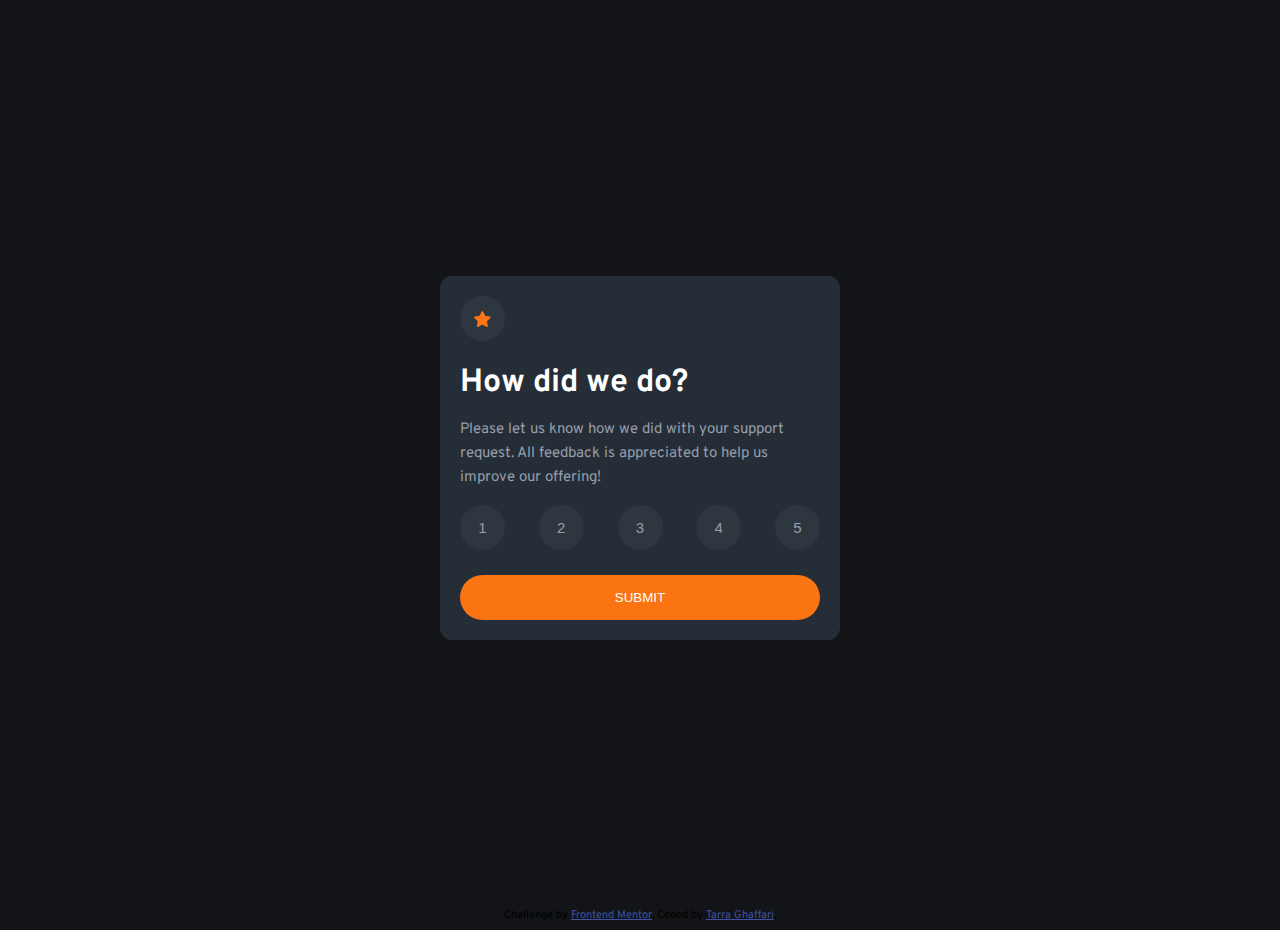
<file: index.html>
<!DOCTYPE html>
<html lang="en">
<head>
  <meta charset="UTF-8">
  <meta name="viewport" content="width=device-width, initial-scale=1.0">

  <link rel="icon" type="image/png" sizes="32x32" href="./images/favicon-32x32.png">
  <link href="https://fonts.googleapis.com/css2?family=Overpass:wght@400;700&display=swap" rel="stylesheet">
  <link rel="stylesheet" href="styles.css">
  <link rel="stylesheet" href="layout.css">
  <title>Frontend Mentor | Interactive rating component</title>
  </head>
<body class="page-background">
  <div class="container">
    <div class="box">
      <div data-view="rating-page">
        <div class="row">
          <div class="column-flex">
            <div class="circle">
              <svg width="17" height="16" xmlns="http://www.w3.org/2000/svg">
                <path
                  d="m9.067.43 1.99 4.031c.112.228.33.386.58.422l4.45.647a.772.772 0 0 1 .427 1.316l-3.22 3.138a.773.773 0 0 0-.222.683l.76 4.431a.772.772 0 0 1-1.12.813l-3.98-2.092a.773.773 0 0 0-.718 0l-3.98 2.092a.772.772 0 0 1-1.119-.813l.76-4.431a.77.77 0 0 0-.222-.683L.233 6.846A.772.772 0 0 1 .661 5.53l4.449-.647a.772.772 0 0 0 .58-.422L7.68.43a.774.774 0 0 1 1.387 0Z"
                  fill="#FC7614" />
              </svg>
            </div>
          </div>
        </div>
        <div class="row">
          <div class="column-full">
            <h1 class="heading">How did we do?</h1>
            <p class="text">Please let us know how we did with your support request. All feedback is appreciated
            to help us improve our offering!</p>
          </div>
        </div>
        <div class="row justify-space-between ratings">
          <div class="column-flex">
            <button class="number-button circle">1</button>
          </div>
          <div class="column-flex">
            <button class="number-button circle">2</button>
          </div>
          <div class="column-flex">
            <button class="number-button circle">3</button>
          </div>
          <div class="column-flex">
            <button class="number-button circle">4</button>
          </div>
          <div class="column-flex">
            <button class="number-button circle">5</button>
          </div>
        </div>
        <div class="row">
          <div class="column-full">
            <button class="submit-button">SUBMIT</button>
          </div>
        </div>
      </div>
      <div data-view="thank-you-page" class="hidden">
        <div class="row text-align-center">
          <div class="column-full">
            <svg class="thank-you-image" width="162" height="108" xmlns="http://www.w3.org/2000/svg">
              <g fill="none">
                <path
                  d="M30 93.744h-.044a23.456 23.456 0 0 1-1.61-.189.543.543 0 0 1 .155-1.076c.52.076 1.04.135 1.563.178a.538.538 0 0 1-.043 1.076l-.022.01Zm5.37-.205a.538.538 0 0 1-.08-1.076 19.51 19.51 0 0 0 1.54-.306.536.536 0 0 1 .645.403.538.538 0 0 1-.397.646c-.537.129-1.074.236-1.611.323l-.097.01Zm-12.137-1.312a.536.536 0 0 1-.183-.033 24.346 24.346 0 0 1-1.525-.608.539.539 0 0 1 .424-.99c.483.21.983.404 1.472.587a.538.538 0 0 1-.188 1.044Zm18.759-.829a.538.538 0 0 1-.242-1.022c.467-.226.934-.479 1.39-.742a.536.536 0 1 1 .538.93c-.478.275-.967.538-1.45.78a.536.536 0 0 1-.258.054h.022Zm-24.994-2.292a.536.536 0 0 1-.29-.08c-.457-.29-.913-.597-1.36-.91a.536.536 0 1 1 .612-.882c.436.307.876.597 1.322.883a.538.538 0 0 1-.284.99Zm30.772-1.544a.537.537 0 0 1-.408-.193.539.539 0 0 1 .06-.759l.117-.124c.355-.306.715-.624 1.074-.957a.537.537 0 1 1 .73.79c-.375.345-.74.673-1.106.985l-.123.102a.537.537 0 0 1-.344.156Zm-36.326-2.69a.537.537 0 0 1-.36-.14c-.402-.37-.8-.747-1.18-1.124a.539.539 0 0 1 .751-.769c.376.371.763.737 1.155 1.076a.538.538 0 0 1 .032.764.537.537 0 0 1-.398.194Zm41.305-2.21a.537.537 0 0 1-.398-.899c.355-.393.715-.79 1.074-1.2a.537.537 0 1 1 .806.71c-.365.415-.725.818-1.074 1.21a.537.537 0 0 1-.408.152v.026ZM6.724 79.723a.537.537 0 0 1-.424-.204 41.79 41.79 0 0 1-.989-1.308.539.539 0 0 1 .124-.753.536.536 0 0 1 .746.124c.312.425.629.85.962 1.27a.539.539 0 0 1-.42.871Zm50.579-2.383a.539.539 0 0 1-.419-.877c.338-.414.677-.828 1.015-1.253a.537.537 0 1 1 .838.672l-1.02 1.259a.537.537 0 0 1-.414.199ZM2.9 73.887a.537.537 0 0 1-.473-.312c-.257-.5-.499-1-.714-1.485a.539.539 0 0 1 .685-.72c.133.052.24.154.298.285.21.462.44.946.687 1.425a.539.539 0 0 1-.483.786v.021Zm58.753-2.028a.537.537 0 0 1-.424-.866l.988-1.275a.537.537 0 1 1 .848.656l-.988 1.275a.537.537 0 0 1-.424.188v.022ZM.682 67.286a.537.537 0 0 1-.537-.462A17.06 17.06 0 0 1 0 65.16a.538.538 0 1 1 1.074 0c.018.519.063 1.036.134 1.55a.539.539 0 0 1-.462.607l-.064-.032Zm65.24-.973a.537.537 0 0 1-.43-.867l.984-1.28a.536.536 0 0 1 .853.65l-.993 1.265a.537.537 0 0 1-.414.21v.022Zm88.49-2.96a.724.724 0 0 1-.15 0 .537.537 0 0 1-.366-.666c.134-.474.28-.99.424-1.544a.538.538 0 0 1 .655-.388.537.537 0 0 1 .382.662c-.145.538-.29 1.076-.43 1.565a.537.537 0 0 1-.515.372Zm-84.247-2.592a.536.536 0 0 1-.424-.867l.983-1.28a.54.54 0 1 1 .854.662l-.989 1.275a.537.537 0 0 1-.413.183l-.01.027Zm-68.924-.382a.536.536 0 0 1-.156 0 .538.538 0 0 1-.355-.673 21.47 21.47 0 0 1 .537-1.565.537.537 0 1 1 .994.403c-.193.49-.37.985-.537 1.474a.537.537 0 0 1-.473.334l-.01.027Zm154.782-3.863a.311.311 0 0 1-.102 0 .538.538 0 0 1-.43-.624c.097-.538.188-1.044.28-1.582a.545.545 0 1 1 1.073.178c-.09.538-.182 1.076-.279 1.614a.537.537 0 0 1-.542.414ZM74.46 55.209a.537.537 0 0 1-.424-.872l1.004-1.27a.537.537 0 1 1 .838.673l-.999 1.264a.537.537 0 0 1-.408.205h-.01ZM4.436 54.165a.539.539 0 0 1-.43-.855c.323-.436.666-.872 1.02-1.297a.537.537 0 1 1 .822.694 22.92 22.92 0 0 0-.977 1.237.537.537 0 0 1-.435.221Zm74.408-4.417a.539.539 0 0 1-.414-.877l1.026-1.248a.537.537 0 1 1 .843.667l-1.02 1.243a.537.537 0 0 1-.435.215Zm78.124-.161h-.043a.538.538 0 0 1-.494-.576c.043-.538.075-1.076.107-1.614a.538.538 0 0 1 .564-.538c.295.018.52.27.505.565a54.253 54.253 0 0 1-.107 1.614.538.538 0 0 1-.532.549ZM9.28 49.13a.537.537 0 0 1-.338-.958c.8-.646 1.316-.99 1.337-1.006a.536.536 0 0 1 .59.898s-.499.334-1.25.942a.536.536 0 0 1-.35.124h.011Zm74.075-4.74a.537.537 0 0 1-.403-.888c.35-.408.704-.817 1.074-1.22a.537.537 0 1 1 .806.71c-.355.403-.71.806-1.074 1.215a.537.537 0 0 1-.414.183h.01Zm73.742-1.797a.537.537 0 0 1-.537-.505 54.325 54.325 0 0 0-.118-1.614.54.54 0 1 1 1.074-.097c.048.538.091 1.076.118 1.614 0 .285-.221.52-.505.538l-.032.064Zm-69.064-3.416a.537.537 0 0 1-.392-.904c.365-.398.735-.79 1.106-1.178a.536.536 0 0 1 .779.737l-1.074 1.173a.537.537 0 0 1-.44.172h.02Zm68.092-3.502a.537.537 0 0 1-.537-.409 22.668 22.668 0 0 0-.408-1.533.539.539 0 0 1 1.03-.307c.151.538.296 1.05.425 1.587a.539.539 0 0 1-.398.651l-.112.01Zm-63.221-1.512a.537.537 0 0 1-.376-.92l1.165-1.13a.537.537 0 1 1 .763.76c-.387.365-.768.741-1.155 1.118a.537.537 0 0 1-.419.172h.022Zm5.14-4.745a.537.537 0 0 1-.355-.941l1.235-1.076a.539.539 0 1 1 .693.828c-.408.34-.817.689-1.225 1.039a.537.537 0 0 1-.37.15h.021Zm55.197-.575c-.247-.468-.505-.931-.779-1.378a.537.537 0 1 1 .918-.554c.285.463.537.947.811 1.431a.539.539 0 0 1-.478.791.537.537 0 0 1-.472-.29ZM103.5 25.055a.539.539 0 0 1-.322-.974c.44-.322.88-.634 1.32-.946a.537.537 0 0 1 .845.394.54.54 0 0 1-.227.488l-1.3.93a.536.536 0 0 1-.338.108h.022Zm46.132-1.56a.537.537 0 0 1-.381-.161c-.359-.359-.74-.717-1.144-1.076a.536.536 0 1 1 .709-.807c.408.36.81.742 1.197 1.135a.539.539 0 0 1 0 .759.537.537 0 0 1-.403.15h.022Zm-40.279-2.28a.537.537 0 0 1-.274-1.001c.473-.275.946-.538 1.418-.797a.54.54 0 0 1 .81.474.542.542 0 0 1-.273.468c-.467.253-.929.538-1.39.785a.536.536 0 0 1-.344.07h.053Zm34.737-1.894a.504.504 0 0 1-.258-.07c-.451-.248-.924-.49-1.407-.716a.539.539 0 0 1 .462-.974c.499.237.988.49 1.46.748a.538.538 0 0 1-.257 1.012Zm-28.49-1.195a.537.537 0 0 1-.2-1.038c.505-.204 1.01-.398 1.52-.581a.537.537 0 0 1 .366 1.011c-.495.178-.989.366-1.483.57a.536.536 0 0 1-.247.038h.043Zm22.045-1.452a.777.777 0 0 1-.156 0c-.505-.15-1.02-.29-1.53-.41a.553.553 0 0 1 .252-1.075c.537.129 1.074.269 1.611.425a.542.542 0 0 1-.15 1.076l-.027-.016Zm-15.456-.597a.537.537 0 0 1-.118-1.066c.537-.107 1.074-.21 1.61-.29a.543.543 0 0 1 .59.735.544.544 0 0 1-.423.34c-.537.082-1.036.178-1.557.286a.365.365 0 0 1-.102-.005Zm8.555-.603h-.038a32.41 32.41 0 0 0-1.579-.06.538.538 0 0 1 0-1.075c.537 0 1.074.027 1.638.06a.538.538 0 0 1-.032 1.075h.01Z"
                  fill="#E6E6E6" />
                <path fill="#39475F" d="M119.847 100.221H58.146L70.332.793h55.025l5.747 7.601z" />
                <path fill="#61728D" d="M113.172 100.221H51.465L63.651.793h61.706z" />
                <path fill="#181F27" d="M110.132 81.354H58.576l8.791-71.695h51.557z" />
                <path fill="#1E252E" d="m92.743 50.055 14.897.177-.29 2.308-14.607-.252z" />
                <path fill="#39475F" d="m51.465 100.221 7.422 6.864 60.037.915.923-7.779z" />
                <path
                  d="M99.096 29.058s2.572.183 3.888 5.03c1.316 4.847.865 18.377.865 18.377l-11.096-.177s-5.537-20.137 6.343-23.23Z"
                  fill="#2D394B" />
                <path fill="#FC7614" d="M5.42 32.843 45.778 0l21.18 26.119L26.603 58.96z" />
                <path fill="#FFF" d="M27.49 21.931 45.56 7.226l3.497 4.313-18.07 14.706z" />
                <path
                  d="m25.272 45.175 5.338-4.345a2.772 2.772 0 0 1 3.902.404 2.781 2.781 0 0 1-.404 3.91l-5.338 4.344a2.772 2.772 0 0 1-3.903-.404 2.781 2.781 0 0 1 .405-3.91ZM37.33 35.365l16.89-13.743a2.772 2.772 0 0 1 3.902.404 2.781 2.781 0 0 1-.405 3.909L40.83 39.679a2.772 2.772 0 0 1-3.903-.404 2.781 2.781 0 0 1 .405-3.91Z"
                  fill="#FFF" opacity=".46" />
                <ellipse fill="#FFF" opacity=".3" cx="17.937" cy="33.636" rx="3.673" ry="3.68" />
                <ellipse fill="#FFF" opacity=".3" cx="21.664" cy="30.284" rx="3.673" ry="3.68" />
                <path
                  d="M99.096 29.058s-5.838 2.103-3.803 18.581c1.493 12.073-3.55 28.056-11.004 28.25-7.454.193-21.202-.463-21.202-.463s7.159-18.56 5.676-34.145a14.786 14.786 0 0 1 .763-6.456c.87-2.373 2.487-4.842 5.494-5.245 6.004-.818 24.076-.522 24.076-.522Z"
                  fill="#BAD6FA" />
                <path
                  d="m58.957 76.63 26.342-.537s-4.017-3.992-4.27-14.154l-36.234.538a31.494 31.494 0 0 0 2.841 7.531 12.547 12.547 0 0 0 11.32 6.623Z"
                  fill="#546F8D" />
                <path fill="#2D394B" d="m78.21 14.834-.918 6.041h26.621l.806-6.041z" />
                <path
                  d="M85.54 86.19c-2.872-2.517-7.416-2.022-9.446 1.222a4.955 4.955 0 0 0-.8 2.647c0 3.98 2.744 6.59 8.227 5.492 4.184-.839 5.779-6.073 2.02-9.36Z"
                  fill="#FFF" opacity=".48" />
                <ellipse fill="#FC7614" cx="147.188" cy="81.542" rx="14.812" ry="14.837" />
                <path
                  d="M73.731 35.75a.537.537 0 0 1-.038-1.076c.113 0 11.343-.828 17.363-.29a.54.54 0 0 1-.096 1.076c-5.908-.538-17.079.274-17.186.285l-.043.005Zm-.891 7.279a.538.538 0 0 1-.038-1.076c.113 0 11.342-.828 17.363-.29a.54.54 0 0 1-.097 1.076c-5.907-.538-17.073.28-17.185.285l-.043.005Zm-.102 7.564a.538.538 0 0 1-.043-1.076c.112 0 11.347-.829 17.362-.29a.54.54 0 0 1-.096 1.075c-5.908-.538-17.073.28-17.186.286l-.037.005Zm-.715 7.564a.537.537 0 0 1-.037-1.076c.112 0 11.342-.829 17.362-.285a.54.54 0 0 1-.096 1.076c-5.908-.538-17.073.28-17.186.285h-.043Z"
                  fill="#FFF" />
              </g>
            </svg>
            <div class="row">
              <div class="column-full">
                <div class="selection-background">
                  <p class="selection-text">You selected <span id="selectedRating">x</span> out of 5</p>
                </div>
              </div>
            </div>
            <div class="row">
              <div class="column-full">
                <h1 class="heading">Thank you!</h1>
                <p class="text">We appreciate you taking the time to give a rating. If you ever need more support,
                don&#39;t hesitate to get in touch!</p>
              </div>
            </div>
          </div>
        </div>
      </div>
    </div>
  </div>

  <div class="attribution">
    Challenge by <a href="https://www.frontendmentor.io?ref=challenge" target="_blank">Frontend Mentor</a>.
    Coded by <a href="https://www.frontendmentor.io/profile/tghaffari">Tarra Ghaffari</a>.
  </div>
  <script src="main.js"></script>
</body>
</html>
</file>
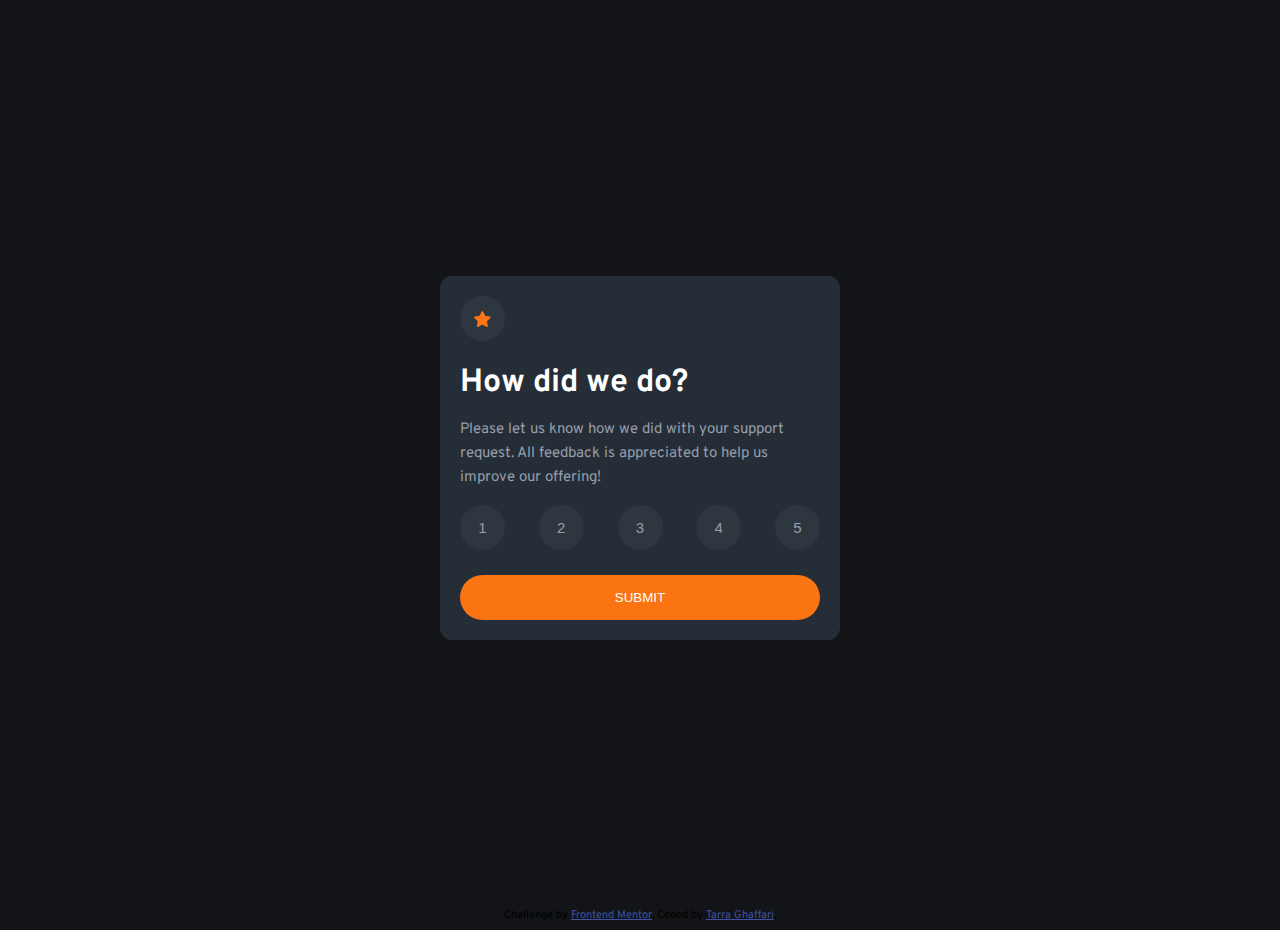
<file: interactive-rating-component-main/index.html>
<!DOCTYPE html>
<html lang="en">
<head>
  <meta charset="UTF-8">
  <meta name="viewport" content="width=device-width, initial-scale=1.0">

  <link rel="icon" type="image/png" sizes="32x32" href="./images/favicon-32x32.png">
  <link href="https://fonts.googleapis.com/css2?family=Overpass:wght@400;700&display=swap" rel="stylesheet">
  <link rel="stylesheet" href="styles.css">
  <link rel="stylesheet" href="layout.css">
  <title>Frontend Mentor | Interactive rating component</title>
  </head>
<body class="page-background">
  <div class="container">
    <div class="box">
      <div data-view="rating-page">
        <div class="row">
          <div class="column-flex">
            <div class="circle">
              <svg width="17" height="16" xmlns="http://www.w3.org/2000/svg">
                <path
                  d="m9.067.43 1.99 4.031c.112.228.33.386.58.422l4.45.647a.772.772 0 0 1 .427 1.316l-3.22 3.138a.773.773 0 0 0-.222.683l.76 4.431a.772.772 0 0 1-1.12.813l-3.98-2.092a.773.773 0 0 0-.718 0l-3.98 2.092a.772.772 0 0 1-1.119-.813l.76-4.431a.77.77 0 0 0-.222-.683L.233 6.846A.772.772 0 0 1 .661 5.53l4.449-.647a.772.772 0 0 0 .58-.422L7.68.43a.774.774 0 0 1 1.387 0Z"
                  fill="#FC7614" />
              </svg>
            </div>
          </div>
        </div>
        <div class="row">
          <div class="column-full">
            <h1 class="heading">How did we do?</h1>
            <p class="text">Please let us know how we did with your support request. All feedback is appreciated
            to help us improve our offering!</p>
          </div>
        </div>
        <div class="row justify-space-between ratings">
          <div class="column-flex">
            <button class="number-button circle">1</button>
          </div>
          <div class="column-flex">
            <button class="number-button circle">2</button>
          </div>
          <div class="column-flex">
            <button class="number-button circle">3</button>
          </div>
          <div class="column-flex">
            <button class="number-button circle">4</button>
          </div>
          <div class="column-flex">
            <button class="number-button circle">5</button>
          </div>
        </div>
        <div class="row">
          <div class="column-full">
            <button class="submit-button">SUBMIT</button>
          </div>
        </div>
      </div>
      <div data-view="thank-you-page" class="hidden">
        <div class="row text-align-center">
          <div class="column-full">
            <svg class="thank-you-image" width="162" height="108" xmlns="http://www.w3.org/2000/svg">
              <g fill="none">
                <path
                  d="M30 93.744h-.044a23.456 23.456 0 0 1-1.61-.189.543.543 0 0 1 .155-1.076c.52.076 1.04.135 1.563.178a.538.538 0 0 1-.043 1.076l-.022.01Zm5.37-.205a.538.538 0 0 1-.08-1.076 19.51 19.51 0 0 0 1.54-.306.536.536 0 0 1 .645.403.538.538 0 0 1-.397.646c-.537.129-1.074.236-1.611.323l-.097.01Zm-12.137-1.312a.536.536 0 0 1-.183-.033 24.346 24.346 0 0 1-1.525-.608.539.539 0 0 1 .424-.99c.483.21.983.404 1.472.587a.538.538 0 0 1-.188 1.044Zm18.759-.829a.538.538 0 0 1-.242-1.022c.467-.226.934-.479 1.39-.742a.536.536 0 1 1 .538.93c-.478.275-.967.538-1.45.78a.536.536 0 0 1-.258.054h.022Zm-24.994-2.292a.536.536 0 0 1-.29-.08c-.457-.29-.913-.597-1.36-.91a.536.536 0 1 1 .612-.882c.436.307.876.597 1.322.883a.538.538 0 0 1-.284.99Zm30.772-1.544a.537.537 0 0 1-.408-.193.539.539 0 0 1 .06-.759l.117-.124c.355-.306.715-.624 1.074-.957a.537.537 0 1 1 .73.79c-.375.345-.74.673-1.106.985l-.123.102a.537.537 0 0 1-.344.156Zm-36.326-2.69a.537.537 0 0 1-.36-.14c-.402-.37-.8-.747-1.18-1.124a.539.539 0 0 1 .751-.769c.376.371.763.737 1.155 1.076a.538.538 0 0 1 .032.764.537.537 0 0 1-.398.194Zm41.305-2.21a.537.537 0 0 1-.398-.899c.355-.393.715-.79 1.074-1.2a.537.537 0 1 1 .806.71c-.365.415-.725.818-1.074 1.21a.537.537 0 0 1-.408.152v.026ZM6.724 79.723a.537.537 0 0 1-.424-.204 41.79 41.79 0 0 1-.989-1.308.539.539 0 0 1 .124-.753.536.536 0 0 1 .746.124c.312.425.629.85.962 1.27a.539.539 0 0 1-.42.871Zm50.579-2.383a.539.539 0 0 1-.419-.877c.338-.414.677-.828 1.015-1.253a.537.537 0 1 1 .838.672l-1.02 1.259a.537.537 0 0 1-.414.199ZM2.9 73.887a.537.537 0 0 1-.473-.312c-.257-.5-.499-1-.714-1.485a.539.539 0 0 1 .685-.72c.133.052.24.154.298.285.21.462.44.946.687 1.425a.539.539 0 0 1-.483.786v.021Zm58.753-2.028a.537.537 0 0 1-.424-.866l.988-1.275a.537.537 0 1 1 .848.656l-.988 1.275a.537.537 0 0 1-.424.188v.022ZM.682 67.286a.537.537 0 0 1-.537-.462A17.06 17.06 0 0 1 0 65.16a.538.538 0 1 1 1.074 0c.018.519.063 1.036.134 1.55a.539.539 0 0 1-.462.607l-.064-.032Zm65.24-.973a.537.537 0 0 1-.43-.867l.984-1.28a.536.536 0 0 1 .853.65l-.993 1.265a.537.537 0 0 1-.414.21v.022Zm88.49-2.96a.724.724 0 0 1-.15 0 .537.537 0 0 1-.366-.666c.134-.474.28-.99.424-1.544a.538.538 0 0 1 .655-.388.537.537 0 0 1 .382.662c-.145.538-.29 1.076-.43 1.565a.537.537 0 0 1-.515.372Zm-84.247-2.592a.536.536 0 0 1-.424-.867l.983-1.28a.54.54 0 1 1 .854.662l-.989 1.275a.537.537 0 0 1-.413.183l-.01.027Zm-68.924-.382a.536.536 0 0 1-.156 0 .538.538 0 0 1-.355-.673 21.47 21.47 0 0 1 .537-1.565.537.537 0 1 1 .994.403c-.193.49-.37.985-.537 1.474a.537.537 0 0 1-.473.334l-.01.027Zm154.782-3.863a.311.311 0 0 1-.102 0 .538.538 0 0 1-.43-.624c.097-.538.188-1.044.28-1.582a.545.545 0 1 1 1.073.178c-.09.538-.182 1.076-.279 1.614a.537.537 0 0 1-.542.414ZM74.46 55.209a.537.537 0 0 1-.424-.872l1.004-1.27a.537.537 0 1 1 .838.673l-.999 1.264a.537.537 0 0 1-.408.205h-.01ZM4.436 54.165a.539.539 0 0 1-.43-.855c.323-.436.666-.872 1.02-1.297a.537.537 0 1 1 .822.694 22.92 22.92 0 0 0-.977 1.237.537.537 0 0 1-.435.221Zm74.408-4.417a.539.539 0 0 1-.414-.877l1.026-1.248a.537.537 0 1 1 .843.667l-1.02 1.243a.537.537 0 0 1-.435.215Zm78.124-.161h-.043a.538.538 0 0 1-.494-.576c.043-.538.075-1.076.107-1.614a.538.538 0 0 1 .564-.538c.295.018.52.27.505.565a54.253 54.253 0 0 1-.107 1.614.538.538 0 0 1-.532.549ZM9.28 49.13a.537.537 0 0 1-.338-.958c.8-.646 1.316-.99 1.337-1.006a.536.536 0 0 1 .59.898s-.499.334-1.25.942a.536.536 0 0 1-.35.124h.011Zm74.075-4.74a.537.537 0 0 1-.403-.888c.35-.408.704-.817 1.074-1.22a.537.537 0 1 1 .806.71c-.355.403-.71.806-1.074 1.215a.537.537 0 0 1-.414.183h.01Zm73.742-1.797a.537.537 0 0 1-.537-.505 54.325 54.325 0 0 0-.118-1.614.54.54 0 1 1 1.074-.097c.048.538.091 1.076.118 1.614 0 .285-.221.52-.505.538l-.032.064Zm-69.064-3.416a.537.537 0 0 1-.392-.904c.365-.398.735-.79 1.106-1.178a.536.536 0 0 1 .779.737l-1.074 1.173a.537.537 0 0 1-.44.172h.02Zm68.092-3.502a.537.537 0 0 1-.537-.409 22.668 22.668 0 0 0-.408-1.533.539.539 0 0 1 1.03-.307c.151.538.296 1.05.425 1.587a.539.539 0 0 1-.398.651l-.112.01Zm-63.221-1.512a.537.537 0 0 1-.376-.92l1.165-1.13a.537.537 0 1 1 .763.76c-.387.365-.768.741-1.155 1.118a.537.537 0 0 1-.419.172h.022Zm5.14-4.745a.537.537 0 0 1-.355-.941l1.235-1.076a.539.539 0 1 1 .693.828c-.408.34-.817.689-1.225 1.039a.537.537 0 0 1-.37.15h.021Zm55.197-.575c-.247-.468-.505-.931-.779-1.378a.537.537 0 1 1 .918-.554c.285.463.537.947.811 1.431a.539.539 0 0 1-.478.791.537.537 0 0 1-.472-.29ZM103.5 25.055a.539.539 0 0 1-.322-.974c.44-.322.88-.634 1.32-.946a.537.537 0 0 1 .845.394.54.54 0 0 1-.227.488l-1.3.93a.536.536 0 0 1-.338.108h.022Zm46.132-1.56a.537.537 0 0 1-.381-.161c-.359-.359-.74-.717-1.144-1.076a.536.536 0 1 1 .709-.807c.408.36.81.742 1.197 1.135a.539.539 0 0 1 0 .759.537.537 0 0 1-.403.15h.022Zm-40.279-2.28a.537.537 0 0 1-.274-1.001c.473-.275.946-.538 1.418-.797a.54.54 0 0 1 .81.474.542.542 0 0 1-.273.468c-.467.253-.929.538-1.39.785a.536.536 0 0 1-.344.07h.053Zm34.737-1.894a.504.504 0 0 1-.258-.07c-.451-.248-.924-.49-1.407-.716a.539.539 0 0 1 .462-.974c.499.237.988.49 1.46.748a.538.538 0 0 1-.257 1.012Zm-28.49-1.195a.537.537 0 0 1-.2-1.038c.505-.204 1.01-.398 1.52-.581a.537.537 0 0 1 .366 1.011c-.495.178-.989.366-1.483.57a.536.536 0 0 1-.247.038h.043Zm22.045-1.452a.777.777 0 0 1-.156 0c-.505-.15-1.02-.29-1.53-.41a.553.553 0 0 1 .252-1.075c.537.129 1.074.269 1.611.425a.542.542 0 0 1-.15 1.076l-.027-.016Zm-15.456-.597a.537.537 0 0 1-.118-1.066c.537-.107 1.074-.21 1.61-.29a.543.543 0 0 1 .59.735.544.544 0 0 1-.423.34c-.537.082-1.036.178-1.557.286a.365.365 0 0 1-.102-.005Zm8.555-.603h-.038a32.41 32.41 0 0 0-1.579-.06.538.538 0 0 1 0-1.075c.537 0 1.074.027 1.638.06a.538.538 0 0 1-.032 1.075h.01Z"
                  fill="#E6E6E6" />
                <path fill="#39475F" d="M119.847 100.221H58.146L70.332.793h55.025l5.747 7.601z" />
                <path fill="#61728D" d="M113.172 100.221H51.465L63.651.793h61.706z" />
                <path fill="#181F27" d="M110.132 81.354H58.576l8.791-71.695h51.557z" />
                <path fill="#1E252E" d="m92.743 50.055 14.897.177-.29 2.308-14.607-.252z" />
                <path fill="#39475F" d="m51.465 100.221 7.422 6.864 60.037.915.923-7.779z" />
                <path
                  d="M99.096 29.058s2.572.183 3.888 5.03c1.316 4.847.865 18.377.865 18.377l-11.096-.177s-5.537-20.137 6.343-23.23Z"
                  fill="#2D394B" />
                <path fill="#FC7614" d="M5.42 32.843 45.778 0l21.18 26.119L26.603 58.96z" />
                <path fill="#FFF" d="M27.49 21.931 45.56 7.226l3.497 4.313-18.07 14.706z" />
                <path
                  d="m25.272 45.175 5.338-4.345a2.772 2.772 0 0 1 3.902.404 2.781 2.781 0 0 1-.404 3.91l-5.338 4.344a2.772 2.772 0 0 1-3.903-.404 2.781 2.781 0 0 1 .405-3.91ZM37.33 35.365l16.89-13.743a2.772 2.772 0 0 1 3.902.404 2.781 2.781 0 0 1-.405 3.909L40.83 39.679a2.772 2.772 0 0 1-3.903-.404 2.781 2.781 0 0 1 .405-3.91Z"
                  fill="#FFF" opacity=".46" />
                <ellipse fill="#FFF" opacity=".3" cx="17.937" cy="33.636" rx="3.673" ry="3.68" />
                <ellipse fill="#FFF" opacity=".3" cx="21.664" cy="30.284" rx="3.673" ry="3.68" />
                <path
                  d="M99.096 29.058s-5.838 2.103-3.803 18.581c1.493 12.073-3.55 28.056-11.004 28.25-7.454.193-21.202-.463-21.202-.463s7.159-18.56 5.676-34.145a14.786 14.786 0 0 1 .763-6.456c.87-2.373 2.487-4.842 5.494-5.245 6.004-.818 24.076-.522 24.076-.522Z"
                  fill="#BAD6FA" />
                <path
                  d="m58.957 76.63 26.342-.537s-4.017-3.992-4.27-14.154l-36.234.538a31.494 31.494 0 0 0 2.841 7.531 12.547 12.547 0 0 0 11.32 6.623Z"
                  fill="#546F8D" />
                <path fill="#2D394B" d="m78.21 14.834-.918 6.041h26.621l.806-6.041z" />
                <path
                  d="M85.54 86.19c-2.872-2.517-7.416-2.022-9.446 1.222a4.955 4.955 0 0 0-.8 2.647c0 3.98 2.744 6.59 8.227 5.492 4.184-.839 5.779-6.073 2.02-9.36Z"
                  fill="#FFF" opacity=".48" />
                <ellipse fill="#FC7614" cx="147.188" cy="81.542" rx="14.812" ry="14.837" />
                <path
                  d="M73.731 35.75a.537.537 0 0 1-.038-1.076c.113 0 11.343-.828 17.363-.29a.54.54 0 0 1-.096 1.076c-5.908-.538-17.079.274-17.186.285l-.043.005Zm-.891 7.279a.538.538 0 0 1-.038-1.076c.113 0 11.342-.828 17.363-.29a.54.54 0 0 1-.097 1.076c-5.907-.538-17.073.28-17.185.285l-.043.005Zm-.102 7.564a.538.538 0 0 1-.043-1.076c.112 0 11.347-.829 17.362-.29a.54.54 0 0 1-.096 1.075c-5.908-.538-17.073.28-17.186.286l-.037.005Zm-.715 7.564a.537.537 0 0 1-.037-1.076c.112 0 11.342-.829 17.362-.285a.54.54 0 0 1-.096 1.076c-5.908-.538-17.073.28-17.186.285h-.043Z"
                  fill="#FFF" />
              </g>
            </svg>
            <div class="row">
              <div class="column-full">
                <div class="selection-background">
                  <p class="selection-text">You selected <span id="selectedRating">x</span> out of 5</p>
                </div>
              </div>
            </div>
            <div class="row">
              <div class="column-full">
                <h1 class="heading">Thank you!</h1>
                <p class="text">We appreciate you taking the time to give a rating. If you ever need more support,
                don&#39;t hesitate to get in touch!</p>
              </div>
            </div>
          </div>
        </div>
      </div>
    </div>
  </div>

  <div class="attribution">
    Challenge by <a href="https://www.frontendmentor.io?ref=challenge" target="_blank">Frontend Mentor</a>.
    Coded by <a href="#">Tarra Ghaffari</a>.
  </div>
  <script src="main.js"></script>
</body>
</html>
</file>
<file: styles.css>
.page-background {
  background-color: hsl(216deg 12% 8%);
}

.box {
  background-color: hsl(213deg 19% 18%);
  padding: 20px;
  border-radius: 12px;
}

.circle {
  background-color: rgb(124 135 152 / 10%);
  border-radius: 50%;
  height: 45px;
  width: 45px;
  display: flex;
  align-items: center;
  justify-content: center;
}

body {
  font-family: Overpass, sans-serif;
}

.heading {
  color: white;
  font-weight: 700;
  margin-bottom: 0;
}

.text {
  color: hsl(217deg 12% 63%);
  font-size: 15px;
  line-height: 24px;
}

.number-button {
  border: none;
  color: hsl(217deg 12% 63%);
  font-size: 15px;
}

.selected {
  background-color: hsl(25deg 97% 53%);
  color: white;
}

.submit-button {
  border: none;
  background-color: hsl(25deg 97% 53%);
  color: white;
  border-radius: 25px;
  width: 100%;
  margin-top: 25px;
  padding: 15px 0;
}

.justify-space-between {
  justify-content: space-between;
}

button:hover {
  cursor: pointer;
}

.number-button:hover {
  background-color: hsl(217deg 12% 63%);
  color: white;
}

.submit-button:hover {
  background-color: white;
  color: hsl(25deg 97% 53%);
}

/* Thank You Page */

.text-align-center {
  text-align: center;
}

.thank-you-image {
  margin-bottom: 20px;
}

.selection-background {
  display: flex;
  width: 80%;
  background-color: rgb(124 135 152 / 10%);
  border-radius: 25px;
  margin: auto;
  justify-content: center;
}

.selection-text {
  color: hsl(25deg 97% 53%);
  margin: 5px 0;
}

/* Attribution */

.attribution {
  font-size: 11px;
  text-align: center;
}

.attribution a {
  color: hsl(228deg 45% 44%);
}

@media screen and (min-width: 1440px) {
  .box {
    padding: 30px;
  }
}
</file>
<file: layout.css>
.hidden {
  display: none !important;
}

.container {
  max-width: 575px;
  margin: 0 auto;
  padding: 0 1.5rem;
  display: grid;
  place-items: center;
  height: 100vh;
}

.row {
  display: flex;
}

.column-full {
  width: 100%;
}

.column-flex {
  flex-basis: auto;
}

@media screen and (min-width: 768px) {
  .container {
    max-width: 400px;
  }
}
</file>
<file: interactive-rating-component-main/styles.css>
.page-background {
  background-color: hsl(216deg 12% 8%);
}

.box {
  background-color: hsl(213deg 19% 18%);
  padding: 20px;
  border-radius: 12px;
}

.circle {
  background-color: rgb(124 135 152 / 10%);
  border-radius: 50%;
  height: 45px;
  width: 45px;
  display: flex;
  align-items: center;
  justify-content: center;
}

body {
  font-family: Overpass, sans-serif;
}

.heading {
  color: white;
  font-weight: 700;
  margin-bottom: 0;
}

.text {
  color: hsl(217deg 12% 63%);
  font-size: 15px;
  line-height: 24px;
}

.number-button {
  border: none;
  color: hsl(217deg 12% 63%);
  font-size: 15px;
}

.selected {
  background-color: hsl(25deg 97% 53%);
  color: white;
}

.submit-button {
  border: none;
  background-color: hsl(25deg 97% 53%);
  color: white;
  border-radius: 25px;
  width: 100%;
  margin-top: 25px;
  padding: 15px 0;
}

.justify-space-between {
  justify-content: space-between;
}

button:hover {
  cursor: pointer;
}

.number-button:hover {
  background-color: hsl(217deg 12% 63%);
  color: white;
}

.submit-button:hover {
  background-color: white;
  color: hsl(25deg 97% 53%);
}

/* Thank You Page */

.text-align-center {
  text-align: center;
}

.thank-you-image {
  margin-bottom: 20px;
}

.selection-background {
  display: flex;
  width: 80%;
  background-color: rgb(124 135 152 / 10%);
  border-radius: 25px;
  margin: auto;
  justify-content: center;
}

.selection-text {
  color: hsl(25deg 97% 53%);
  margin: 5px 0;
}

/* Attribution */

.attribution {
  font-size: 11px;
  text-align: center;
}

.attribution a {
  color: hsl(228deg 45% 44%);
}

@media screen and (min-width: 1440px) {
  .box {
    padding: 30px;
  }
}
</file>
<file: interactive-rating-component-main/layout.css>
.hidden {
  display: none !important;
}

.container {
  max-width: 575px;
  margin: 0 auto;
  padding: 0 1.5rem;
  display: grid;
  place-items: center;
  height: 100vh;
}

.row {
  display: flex;
}

.column-full {
  width: 100%;
}

.column-flex {
  flex-basis: auto;
}

@media screen and (min-width: 768px) {
  .container {
    max-width: 400px;
  }
}
</file>
